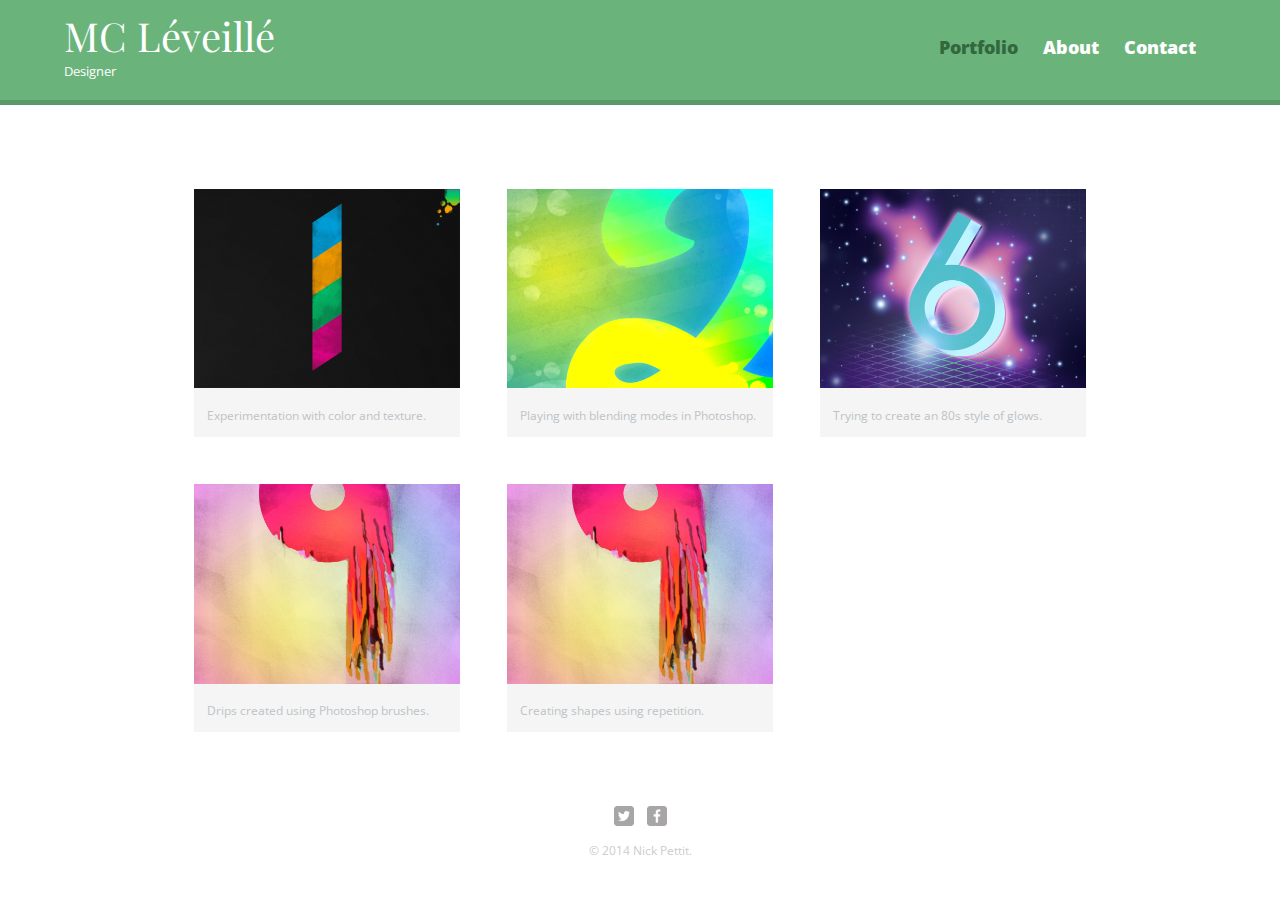
<file: index.html>
<!DOCTYPE html>
<html>
  <head>
    <meta charset="utf-8">
    <title>MC Léveillé | Designer</title>
    <link rel="stylesheet" href="css/normalize.css">
    <link href="https://fonts.googleapis.com/css?family=Open+Sans:300,300i,400,400i,600,600i,700,700i,800,800i|Playfair+Display:400,400i,700,700i,900,900i" rel="stylesheet">
    <link rel="stylesheet" href="css/main.css">
    <link rel="stylesheet" href="css/responsive.css">
    <meta name="viewport" content="width=device-width, initial-scale=1.0">
  </head>
  <body>
    <header>
      <a href="index.html" id="logo">
        <h1>MC Léveillé</h1>
        <h2>Designer</h2>
      </a>
      <nav>
        <ul>
          <li><a href="index.html" class="selected">Portfolio</a></li>
          <li><a href="about.html">About</a></li>
          <li><a href="contact.html">Contact</a></li>
        </ul>
      </nav>
    </header>
    <div id="wrapper">
      <section>
        <ul id="gallery">
        <li>
          <a href="img/numbers-01.jpg">
          <img src="img/numbers-01.jpg" alt="">
          <p>Experimentation with color and texture.</p>
          </a>
        </li>
        <li>
          <a href="img/numbers-02.jpg">
          <img src="img/numbers-02.jpg" alt="">
          <p>Playing with blending modes in Photoshop.</p>
          </a>
        </li>
        <li>
          <a href="img/numbers-06.jpg">
          <img src="img/numbers-06.jpg" alt="">
          <p>Trying to create an 80s style of glows.</p>
          </a>
        </li>
        <li>
          <a href="img/numbers-09.jpg">
          <img src="img/numbers-09.jpg" alt="">
          <p>Drips created using Photoshop brushes.</p>
          </a>
        </li>
         <li>
          <a href="img/numbers-12.jpg">
          <img src="img/numbers-09.jpg" alt="">
          <p>Creating shapes using repetition.</p>
          </a>
        </li>
         
        </ul>
      </section>
    </div>
    <footer>
      <a href="http://twitter.com/mcdrizzey"><img src="img/twitter-wrap.png" alt="Twitter Logo" class="social-icon"></a>
      <a href="https://www.facebook.com/mc.leveille"><img src="img/facebook-wrap.png" alt="Facebook Logo" class="social-icon"></a>
      <p>&copy; 2014 Nick Pettit.</p>
    </footer>
  </body>
</html>
</file>
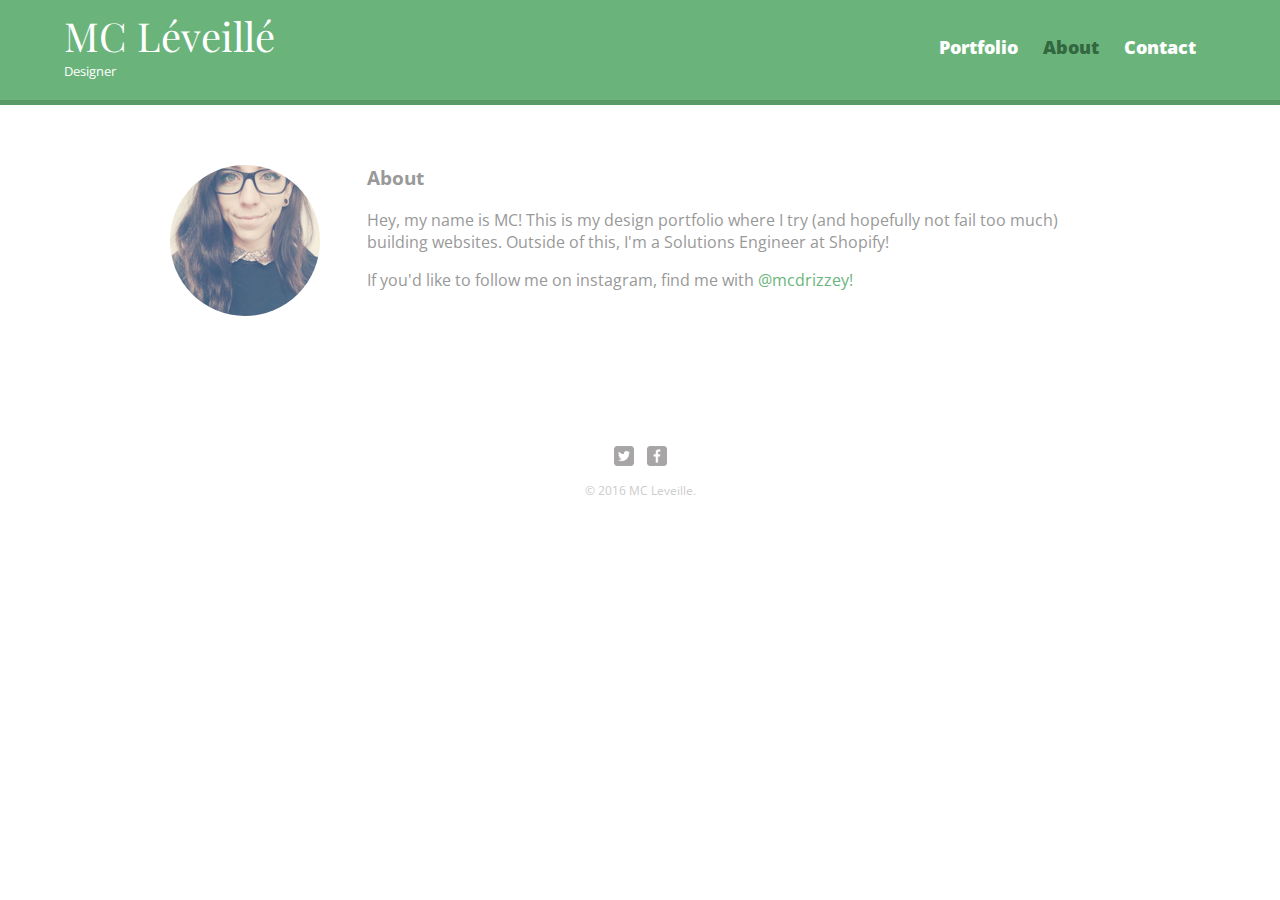
<file: about.html>
<!DOCTYPE html>
<html>
  <head>
    <meta charset="utf-8">
    <title>MC Léveillé | Designer</title>
    <link rel="stylesheet" href="css/normalize.css">
    <link href="https://fonts.googleapis.com/css?family=Open+Sans:300,300i,400,400i,600,600i,700,700i,800,800i|Playfair+Display:400,400i,700,700i,900,900i" rel="stylesheet">
    <link rel="stylesheet" href="css/main.css">
    <link rel="stylesheet" href="css/responsive.css">
    <meta name="viewport" content="width=device-width, initial-scale=1.0">
  </head>
  <body>
    <header>
      <a href="index.html" id="logo">
        <h1>MC Léveillé</h1>
        <h2>Designer</h2>
      </a>
      <nav>
        <ul>
          <li><a href="index.html">Portfolio</a></li>
          <li><a href="about.html" class="selected">About</a></li>
          <li><a href="contact.html">Contact</a></li>
        </ul>
      </nav>
    </header>
    <div id="wrapper">
      <section>
        <img src="img/mc.png" alt="Photograph of MC Leveille" class="profile-photo"> 
        <h3>About</h3>
        <p>Hey, my name is MC! This is my design portfolio where I try (and hopefully not fail too much) building websites. Outside of this, I'm a Solutions Engineer at Shopify!</p>
        <p>If you'd like to follow me on instagram, find me with <a href="https://www.instagram.com/mcdrizzey/">@mcdrizzey!</a></p>
      </section>
    </div>
    <footer>
      <a href="http://twitter.com/mcdrizzey"><img src="img/twitter-wrap.png" alt="Twitter Logo" class="social-icon"></a>
      <a href="https://www.facebook.com/mc.leveille"><img src="img/facebook-wrap.png" alt="Facebook Logo" class="social-icon"></a>
      <p>&copy; 2016 MC Leveille.</p>
    </footer>
  </body>
</html>
</file>
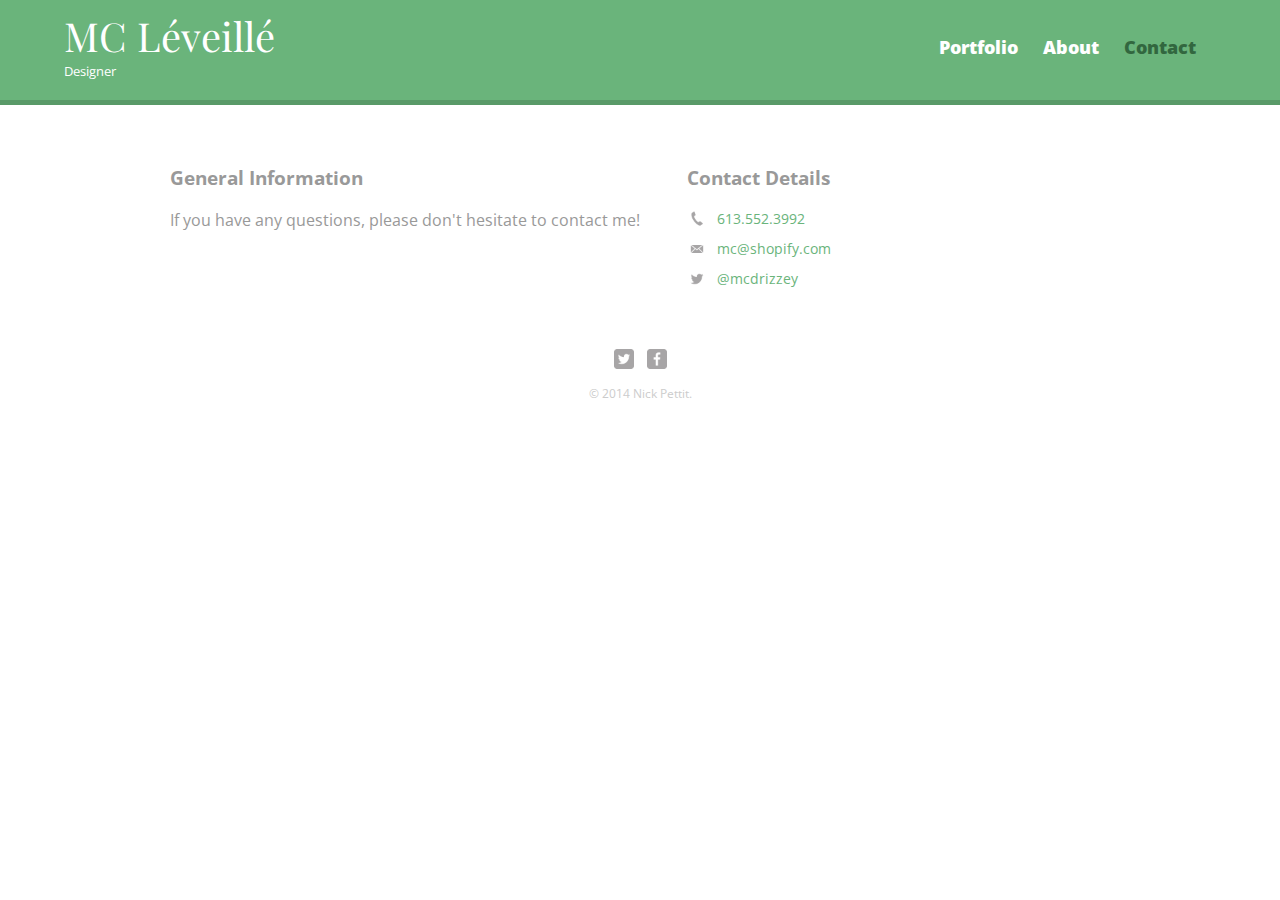
<file: contact.html>
<!DOCTYPE html>
<html>
  <head>
    <meta charset="utf-8">
    <title>MC Léveillé | Designer</title>
    <link rel="stylesheet" href="css/normalize.css">
    <link href="https://fonts.googleapis.com/css?family=Open+Sans:300,300i,400,400i,600,600i,700,700i,800,800i|Playfair+Display:400,400i,700,700i,900,900i" rel="stylesheet">
    <link rel="stylesheet" href="css/main.css">
    <link rel="stylesheet" href="css/responsive.css">
    <meta name="viewport" content="width=device-width, initial-scale=1.0">
  </head>
  <body>
    <header>
      <a href="index.html" id="logo">
        <h1>MC Léveillé</h1>
        <h2>Designer</h2>
      </a>
      <nav>
        <ul>
          <li><a href="index.html">Portfolio</a></li>
          <li><a href="about.html">About</a></li>
          <li><a href="contact.html" class="selected">Contact</a></li>
        </ul>
      </nav>
    </header>
    <div id="wrapper">
      <section id="primary">
         <h3>General Information</h3>
         <p>If you have any questions, please don't hesitate to contact me!</p>
      </section>     
      <section id="secondary">
        <h3>Contact Details</h3>
        <ul class="contact-info">
          <li class="phone"><a href="tel:613-552-3992">613.552.3992</a></li>
          <li class="mail"><a href="mailto:mc@shopify.com">mc@shopify.com</a></li>
          <li class="instagram"><a href="https://www.instagram.com/mcdrizzey/">@mcdrizzey</a></li>
        </ul>
      </section>      
    </div>
    <footer>
      <a href="http://twitter.com/mcdrizzey"><img src="img/twitter-wrap.png" alt="Twitter Logo" class="social-icon"></a>
      <a href="https://www.facebook.com/mc.leveille"><img src="img/facebook-wrap.png" alt="Facebook Logo" class="social-icon"></a>
      <p>&copy; 2014 Nick Pettit.</p>
    </footer>
  </body>
</html>
</file>
<file: css/main.css>
/*******************
GENERAL
********************/

body {
  font-family: 'Open Sans', sans-serif;
}

#wrapper {
  max-width: 940px;
  margin: 0 auto;
  padding: 0 5%;
}

a {
  text-decoration: none;
}

img {
  max-width: 100%;
}

h3 {
  margin: 0 0 1em 0;
}

/*******************
HEADING
********************/

header {
  float: left;
  margin: 0 0 30px 0;
  padding: 5px 0 0 0;
  width: 100%;
}

#logo {
  text-align: center;
  margin: 0;
}

h1 {
  font-family: 'Playfair Display', serif;
  margin: 15px 0;
  font-size: 1.75em;
  font-weight: normal;
  line-height: 0.8em;
}


h2 {
  font-size: 0.75em;
  margin: -5px 0 0;
  font-weight: normal;
}


/*******************
NAVIGATION
********************/

nav {
  text-align: center;
  padding: 10px 0;
  margin: 20px 0 0;
}

nav ul {
  list-style: none;
  margin: 0 10px;
  padding: 0;
}

nav li {
  display: inline-block;
}

nav a {
  font-weight: 800;
  padding: 15px 10px;
}

/*******************
FOOTER
********************/

footer {
  font-size: 0.75em;
  text-align: center;
  clear: both;
  padding-top: 50px;
  color: #CCC;
}

.social-icon {
  width: 20px;
  height: 20px;
  margin: 0 5px;
}

/*******************
PAGE: PORTFOLIO
********************/

#gallery {
  margin: 0;
  padding: 0;
  list-style: none;
}

#gallery li {
  float: left;
  width: 45%;
  margin: 2.5%;
  background-color: #F5F5F5;
  color: #bdc3c7
}

#gallery li a p {
  margin: 0;
  padding: 5%;
  font-size: 0.75em;
  color: #bdc3c7;
}


/*******************
PAGE: ABOUT
********************/

.profile-photo {
  display: block;
  max-width: 150px;
  margin: 0 auto 30px;
  border-radius: 100%;
}


/*******************
PAGE: CONTACT
********************/

.contact-info {
  list-style: none;
  padding: 0;
  margin: 0;
  font-size: 0.9em;
}

.contact-info a {
  display: block;
  min-height: 20px;
  background-repeat: no-repeat;
  background-size: 20px 20px;
  padding: 0 0 0 30px;
  margin: 0 0 10px;
}

.contact-info li.phone a {
  background-image: url('../img/phone.png');
}

.contact-info li.mail a {
  background-image: url('../img/mail.png');
}

.contact-info li.instagram a {
  background-image: url('../img/twitter.png');
}

/*******************
COLORS
********************/

/* site body */
body {
  background-color: white;
  color: #999;
}

/* green header */
header {
  background-color: #6ab47b;
  border-color: #599a68;
}

/* nav background on mobile */
nav {
  background: #599a68;
}

/* logo text */
h1, h2 {
  color: white;
}

/* link color */
a {
color: #6ab47b;
}

/* nav link */
nav a, nav a:visited {
  color: white;
}

/* selected nav link color */
nav a.selected, a:hover {
  color: #32673f;
}
</file>
<file: css/responsive.css>
@media screen and (min-width: 480px) {

  /*******************
  TWO COLUMN LAYOUT
  ********************/

  #primary {
  width: 50%;
  float: left;
  }
  
  #secondary {
  width: 45%;
  float: right;
  }
  
  /*******************
  PAGE: PORTFOLIO
  ********************/
  
  #gallery li {
    width: 28.3333%;
  }
  
  #gallery li:nth-child(4n) {
    clear: left;
  }
  
  /*******************
  PAGE: ABOUT
  ********************/
  
  .profile-photo {
    float: left;
    margin: 0 5% 80px 0;
  }
  
}

@media screen and (min-width: 660px) {

  /*******************
  HEADER
  ********************/
  
  nav {
    background: none;
    float: right;
    font-size: 1.125em;
    margin-right: 5%;
    text-align: right;
    width: 45%;
  }
  
  #logo {
    float: left;
    margin-left: 5%;
    text-align: left;
    width: 45%;
  }
 
  h1 {
    font-size: 2.5em;
  }
  
  h2 {
  font-size: 0.825em;
    margin-bottom: 20px;
  }
  
  header {
  border-bottom: 5px solid #599a68;
  margin-bottom: 60px;
  }
  
}
</file>
